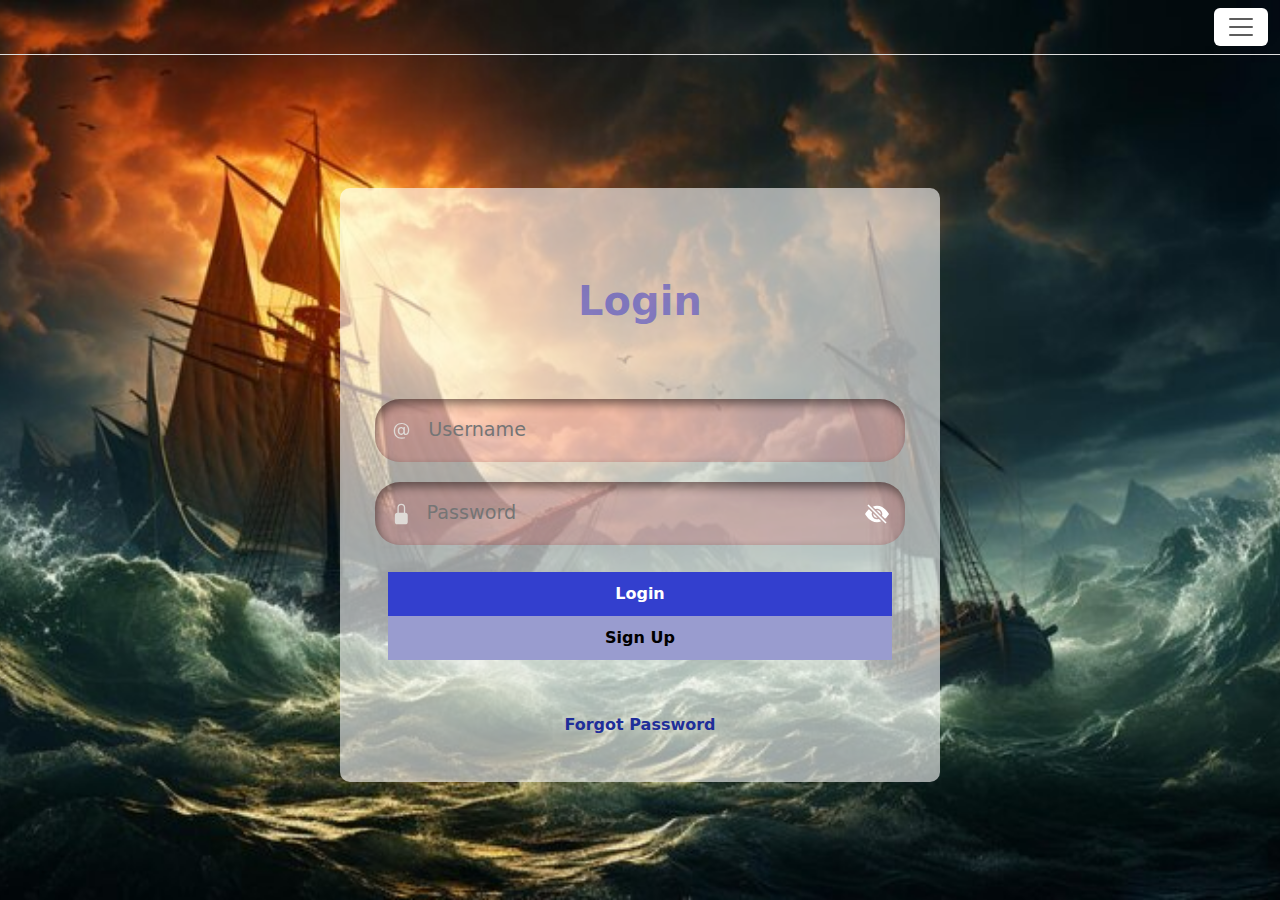
<file: index.html>
<!DOCTYPE html>
<html lang="en">
<head>
    <meta charset="UTF-8">
    <meta name="viewport" content="width=device-width, initial-scale=1.0">
    <title>Login</title>
    <link rel="stylesheet" href="index.css"/>
    <link href="https://cdn.jsdelivr.net/npm/bootstrap@5.3.3/dist/css/bootstrap.min.css" rel="stylesheet" integrity="sha384-QWTKZyjpPEjISv5WaRU9OFeRpok6YctnYmDr5pNlyT2bRjXh0JMhjY6hW+ALEwIH" crossorigin="anonymous">
    <style>
      .navbar-toggler {
          background-color: white;
          border: none;
      }
      .navbar-toggler-icon {
          filter: invert(0) grayscale(100%) brightness(100%) contrast(100%);
      }
    </style>
</head>
<body>
    
  <nav class="navbar bg-whitetish fixed-top">
    <div class="container-fluid d-flex justify-content-end">
      <div class="navbar-toggler-wrapper">
        <button class="navbar-toggler" type="button" data-bs-toggle="offcanvas" data-bs-target="#offcanvasNavbar" aria-controls="offcanvasNavbar" aria-label="Toggle navigation">
          <span class="navbar-toggler-icon"></span>
        </button>
      </div>
      <div class="offcanvas offcanvas-end" tabindex="-1" id="offcanvasNavbar" aria-labelledby="offcanvasNavbarLabel">
        <div class="offcanvas-header">
          <h5 class="offcanvas-title" id="offcanvasNavbarLabel">Offcanvas</h5>
          <button type="button" class="btn-close" data-bs-dismiss="offcanvas" aria-label="Close"></button>
        </div>
        <div class="offcanvas-body">
          <ul class="navbar-nav justify-content-end flex-grow-1 pe-3">
            <li class="nav-item">
              <a class="nav-link active" aria-current="page" href="#">Home</a>
            </li>
            <li class="nav-item">
              <a class="nav-link" href="#">Link</a>
            </li>
            <li class="nav-item dropdown">
              <a class="nav-link dropdown-toggle" href="#" role="button" data-bs-toggle="dropdown" aria-expanded="false">
                Dropdown
              </a>
              <ul class="dropdown-menu">
                <li><a class="dropdown-item" href="#">Action</a></li>
                <li><a class="dropdown-item" href="#">Another action</a></li>
                <li>
                  <hr class="dropdown-divider">
                </li>
                <li><a class="dropdown-item" href="#">Something else here</a></li>
              </ul>
            </li>
          </ul>
          <form class="d-flex mt-3" role="search">
            <input class="form-control me-2" type="search" placeholder="Search" aria-label="Search">
            <button class="btn btn-outline-success" type="submit">Search</button>
          </form>
        </div>
      </div>
    </div>
</nav>

    <form class="form" onsubmit="validateAndOpenPage(); return false;">
        <p id="heading">Login</p>
        <div class="field">
            <svg class="input-icon" xmlns="http://www.w3.org/2000/svg" width="16" height="16" fill="currentColor" viewBox="0 0 16 16">
                <path d="M13.106 7.222c0-2.967-2.249-5.032-5.482-5.032-3.35 0-5.646 2.318-5.646 5.702 0 3.493 2.235 5.708 5.762 5.708.862 0 1.689-.123 2.304-.335v-.862c-.43.199-1.354.328-2.29.328-2.926 0-4.813-1.88-4.813-4.798 0-2.844 1.921-4.881 4.594-4.881 2.735 0 4.608 1.688 4.608 4.156 0 1.682-.554 2.769-1.416 2.769-.492 0-.772-.28-.772-.76V5.206H8.923v.834h-.11c-.266-.595-.881-.964-1.6-.964-1.4 0-2.378 1.162-2.378 2.823 0 1.737.957 2.906 2.379 2.906.8 0 1.415-.39 1.709-1.087h.11c.081.67.703 1.148 1.503 1.148 1.572 0 2.57-1.415 2.57-3.643zm-7.177.704c0-1.197.54-1.907 1.456-1.907.93 0 1.524.738 1.524 1.907S8.308 9.84 7.371 9.84c-.895 0-1.442-.725-1.442-1.914z"></path>
            </svg>
            <input id="usernameInput" autocomplete="off" placeholder="Username" class="input-field" type="text">
        </div>
        <div class="field">
            <svg class="input-icon" xmlns="http://www.w3.org/2000/svg" width="16" height="16" fill="currentColor" viewBox="0 0 16 16">
                <path d="M8 1a2 2 0 0 1 2 2v4H6V3a2 2 0 0 1 2-2zm3 6V3a3 3 0 0 0-6 0v4a2 2 0 0 0-2 2v5a2 2 0 0 0 2 2h6a2 2 0 0 0 2-2V9a2 2 0 0 0-2-2z"></path>
            </svg>
            <input id="passwordInput" placeholder="Password" class="input-field" type="password">
            <img id="togglePassword" class="input-icon" src="close-eye.svg" alt="Toggle Password Visibility" onclick="togglePasswordVisibility()">
        </div>
        <div class="btn">
            <button class="button1">Login</button>
            <button class="button2" onclick="SignInPage()">Sign Up</button>
        </div>
        <button class="button3" onclick="openForgotPasswordPage()">Forgot Password</button>
    </form>
    <script src="https://cdn.jsdelivr.net/npm/bootstrap@5.3.3/dist/js/bootstrap.bundle.min.js" integrity="sha384-YvpcrYf0tY3lHB60NNkmXc5s9fDVZLESaAA55NDzOxhy9GkcIdslK1eN7N6jIeHz" crossorigin="anonymous"></script>
    <script src="secure.js"></script>
</body>
</html>
</file>
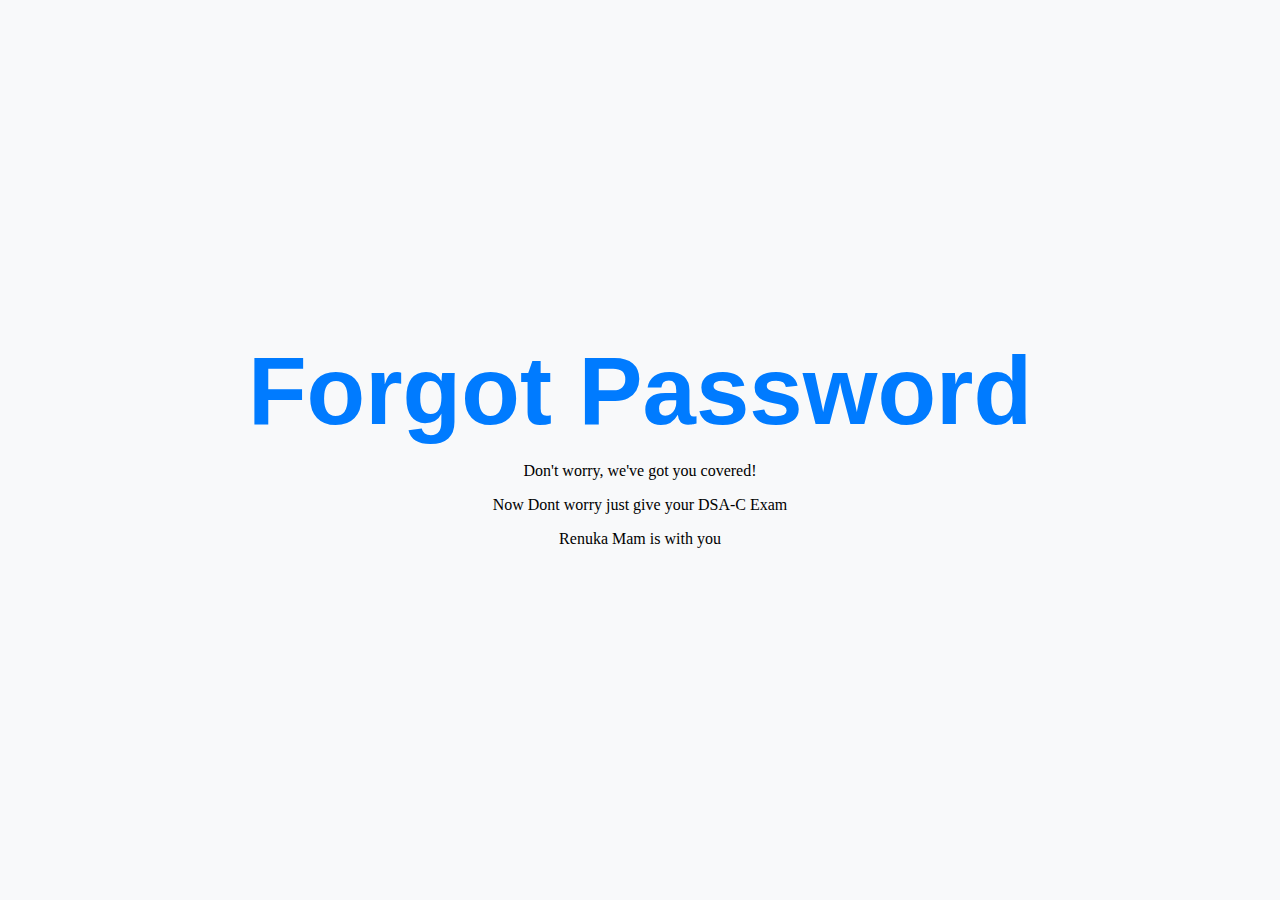
<file: forgot.html>
<!DOCTYPE html>
<html lang="en">
<head>
    <meta charset="UTF-8">
    <meta name="viewport" content="width=device-width, initial-scale=1.0">
    <title>Forgot Password</title>
    <link rel="icon" type="image/png/jpeg" href="MY_FAV.jpeg">
    <style>
        body {
            display: flex;
            align-items: center;
            justify-content: center;
            height: 100vh;
            margin: 0;
            background-color: #f8f9fa;
        }

        .container {
            text-align: center;
        }

        .glitch {
            font-family: 'Arial', sans-serif;
            font-size: 6em;
            color: #007bff;
            position: relative;
            display: inline-block;
            margin: 0;
        }

        .glitch:before,
        .glitch:after {
            content: attr(data-text);
            position: absolute;
            top: 0;
            left: 0;
            width: 100%;
            height: 100%;
            clip: rect(0, 900px, 0, 0);
        }

        .glitch:before {
            left: 2px;
            text-shadow: -2px 0 #007bff;
            animation: glitch-anim-1 2s infinite linear alternate-reverse;
        }

        .glitch:after {
            left: -2px;
            text-shadow: -2px 0 #00c2e0;
            animation: glitch-anim-2 3s infinite linear alternate-reverse;
        }

        @keyframes glitch-anim-1 {
            0% {
                clip: rect(10px, 9999px, 28px, 0);
            }
            5%, 7% {
                clip: rect(32px, 9999px, 48px, 0);
            }
            10%, 12%, 23%, 45%, 56%, 100% {
                clip: rect(24px, 9999px, 40px, 0);
            }
        }

        @keyframes glitch-anim-2 {
            0% {
                clip: rect(60px, 9999px, 8px, 0);
            }
            5%, 7% {
                clip: rect(20px, 9999px, 44px, 0);
            }
            10%, 12%, 23%, 45%, 56%, 100% {
                clip: rect(36px, 9999px, 32px, 0);
            }
        }
    </style>
</head>
<body>
    <script>
        document.addEventListener("contextmenu",function(event){
            alert("Inspect Elements Not Allowed");
            event.preventDefault();
        })    
    </script>
    <div class="container">
        <h1 class="glitch" data-text="Forgot Password">Forgot Password</h1>
        <p>Don't worry, we've got you covered!</p>
        <p>Now Dont worry just give your DSA-C Exam</p>
        <p>Renuka Mam is with you</p>
    </div>
</body>
</html>
</file>
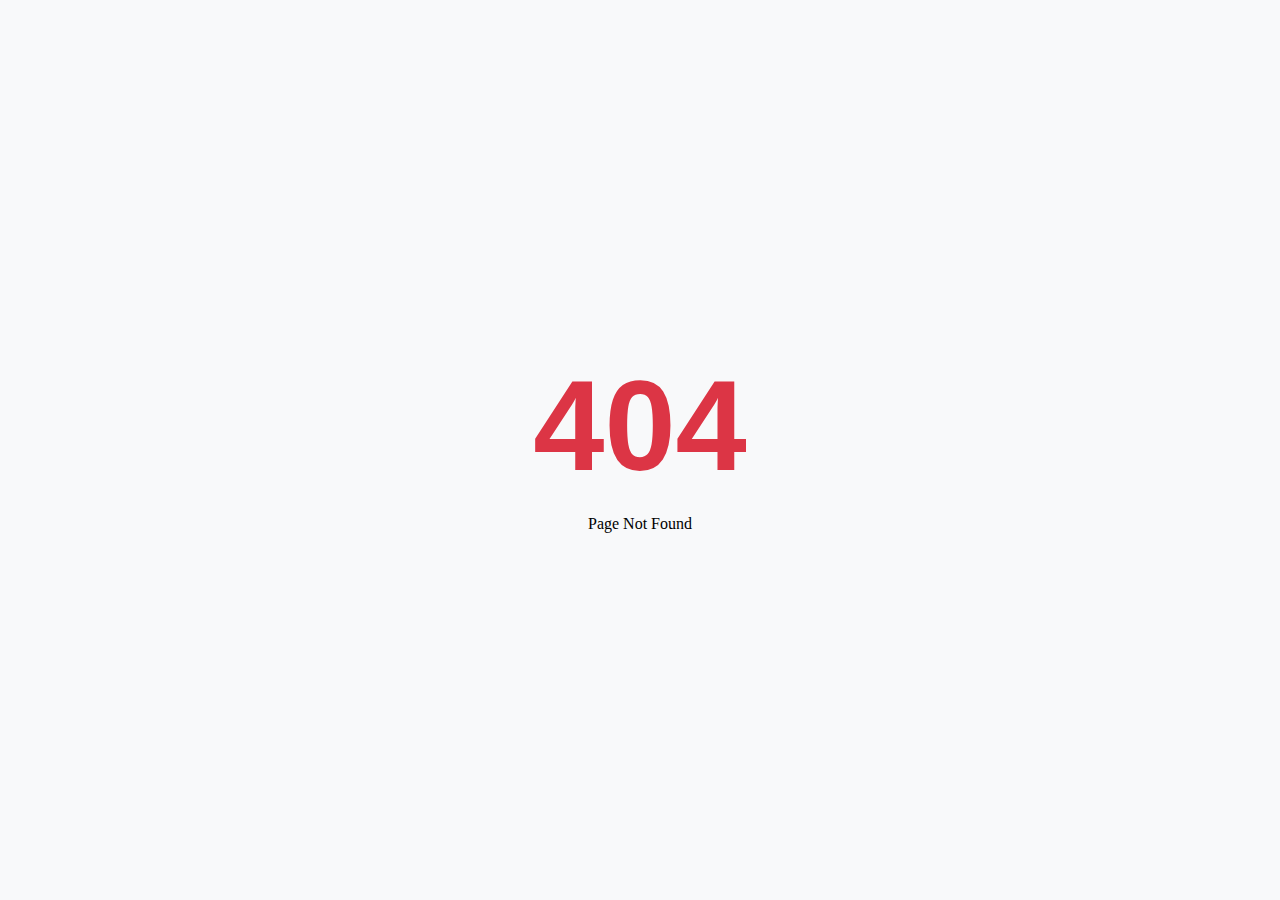
<file: switch.html>
<!DOCTYPE html>
<html lang="en">
<head>
    <meta charset="UTF-8">
    <meta name="viewport" content="width=device-width, initial-scale=1.0">
    <title>404 Not Found</title>
    <link rel="icon" type="image/png/jpeg" href="MY_FAV.jpeg">
    <style>
        body {
            display: flex;
            align-items: center;
            justify-content: center;
            height: 100vh;
            margin: 0;
            background-color: #f8f9fa;
        }

        .container {
            text-align: center;
        }

        .glitch {
            font-family: 'Arial', sans-serif;
            font-size: 8em;
            color: #dc3545;
            position: relative;
            display: inline-block;
            margin: 0;
        }

        .glitch:before,
        .glitch:after {
            content: attr(data-text);
            position: absolute;
            top: 0;
            left: 0;
            width: 100%;
            height: 100%;
            clip: rect(0, 900px, 0, 0);
        }

        .glitch:before {
            left: 2px;
            text-shadow: -2px 0 red;
            animation: glitch-anim-1 2s infinite linear alternate-reverse;
        }

        .glitch:after {
            left: -2px;
            text-shadow: -2px 0 blue;
            animation: glitch-anim-2 3s infinite linear alternate-reverse;
        }

        @keyframes glitch-anim-1 {
            0% {
                clip: rect(15px, 9999px, 32px, 0);
            }
            5%, 7% {
                clip: rect(42px, 9999px, 88px, 0);
            }
            10%, 12%, 23%, 45%, 56%, 100% {
                clip: rect(58px, 9999px, 72px, 0);
            }
        }

        @keyframes glitch-anim-2 {
            0% {
                clip: rect(96px, 9999px, 7px, 0);
            }
            5%, 7% {
                clip: rect(29px, 9999px, 60px, 0);
            }
            10%, 12%, 23%, 45%, 56%, 100% {
                clip: rect(68px, 9999px, 53px, 0);
            }
        }
    </style>
</head>
<body>
    <div class="container">
        <h1 class="glitch" data-text="404">404</h1>
        <p>Page Not Found</p>
    </div>
    <script>
        document.addEventListener("contextmenu",function(event){
            alert("Inspect Elements Not Allowed");
            event.preventDefault();
        })    
    </script>
</body>
</html>
</file>
<file: index.css>
body {
  background-image: url('./BG.jpg');
  background-size: cover;
  background-position: center;
  background-repeat: no-repeat;
  font-family: Arial, sans-serif;
  margin: 0;
  padding: 0;
  background-color: #f4f4f4;
  display: flex;
  align-items: center;
  justify-content: center;
  height: 100vh;
  overflow: hidden; /* Prevent both X and Y scrolling */
}

.form {
  display: flex;
  flex-direction: column;
  gap: 20px; /* Increased gap between elements */
  padding: 2.2em; /* Increased padding */
  background-color: rgba(255, 255, 255, 0.6);
  border-radius: 10px; /* Increased border-radius */
  max-width: 600px; /* Increased max-width */
  margin: 0 auto; 
  margin-top: 5.5%;
}

#heading {
  text-align: center;
  font-weight: 700;
  margin: 1.2em 0; /* Increased margin */
  color: #1a1dce70;
  font-size: 2.5em; /* Increased font-size */
}

.field {
  display: flex;
  align-items: center;
  gap: 0.8em; /* Increased gap between icon and input */
  border-radius: 25px;
  padding: 1em; /* Increased padding */
  border: none;
  background-color: rgba(255, 5, 5, 0.137);
  box-shadow: inset 2px 5px 10px rgba(5, 5, 5, 0.479);
}

.input-field {
  width: 100%;
  border: none;
  outline: none;
  background: transparent;
  color: #000000; /* Set text color to black */
  font-size: 1.2em; /* Increased font-size */
}

.input-icon {
  width: 1.5em;
  height: 1.5em;
  filter: invert(1);
}

button {
  width: 100%;
  padding: 10px;
  border: none;
  border-radius: 10px;
  font-weight: bold;
  font-size: 1.2em;
  transition: background-color 0.3s ease;
}

.button1 {
  background-color: #333fce;
  color: white;
}

.button1:hover {
  background-color: #1f2e99;
}

.button2 {
  background-color: #999ccf;
  color: black;
}

.button2:hover {
  background-color: #797d9b;
}

.button3 {
  margin-top: 1em;
  background-color: transparent;
  color: #1f2e99;
  border: none;
  font-size: 1em;
  cursor: pointer;
  text-align: center;
}

.button3:hover {
  color: #797d9b;
}

.navbar {
  background-color: #f0f0f0;
  padding: 1rem;
  font-family: Arial, sans-serif;
  font-size: 14px;
  z-index: 1;
  background-color: white;
  border-bottom: 1px solid #ddd;
  position: relative;
}

.bg-whitetish {
  background-color: #0984ff00;
}

.navbar-toggler {
  background-color: white;
  border: none;
  margin-left: auto; /* Align the button to the right */
}

.offcanvas-header {
  border-bottom: 1px solid #ddd;
}

@media (max-width: 767px) {
  .form {
    width: 90%;
    padding: 1.5em;
  }
}

@media (min-width: 768px) {
  .form {
    width: 50%;
  }
}
</file>
